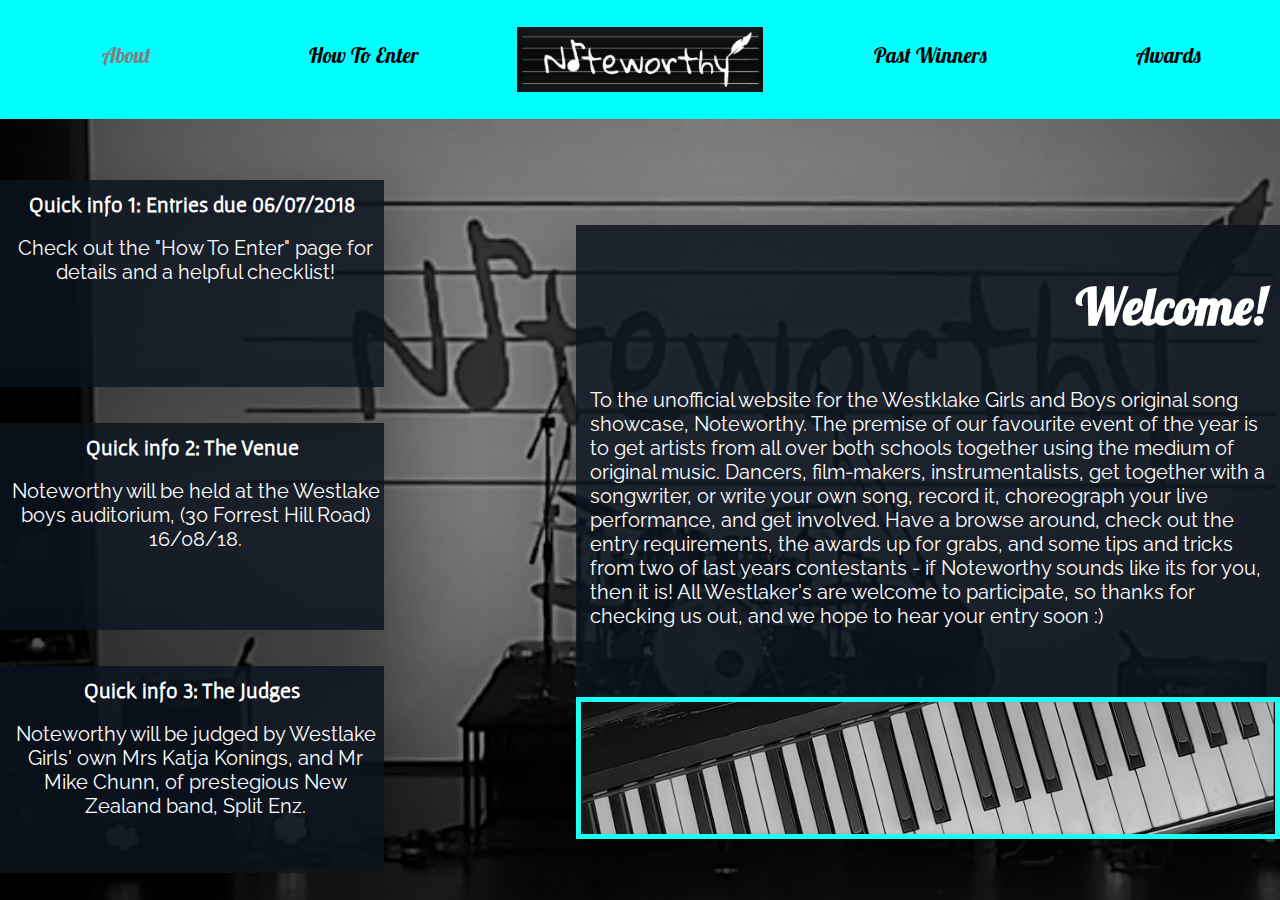
<file: index.html>
<html>
<head>
	<title>Noteworthy</title>
	<meta charset="utf-8">
	<meta name="viewport" content="width=device-width, initial-scale=1.0, maximum-scale=2.0">
   <link rel="stylesheet" type="text/css" href="style.css">
    <link href="https://fonts.googleapis.com/css?family=Gafata|Lobster|Raleway" rel="stylesheet">
    
    
</head>
    
<body>
    
    	<div class="mobile-display">
		 <a href="index.html">
			<h2 class="site-title"> 
				<img src="images/logo.v1.PNG" alt="Noteworthy" width="100%">
		</h2>
            </a>
	</div>
    
    
    
    
    
	<header>
		<nav>
			<a href="#" class="toggle-menu">&#x26DB;</a>
			<ul class="nav-list nav-open" id="nav">
                
				<li class="about"><a href="about.html">About</a></li>
                
                <li class="howtoenter"><a href="howtoenter.html">How To Enter</a></li>
                
                
				<li class="has-logo"><a href="index.html">
					<h2 class="site-title">
						<img src="images/logo.v1.PNG" style="align-self: center">
					</h2>
				</a></li>
                
                
				<li class="pastwinners"><a href="pastwinners.html">Past Winners</a></li>
                
                
				<li class="awards"><a href="awards.html">Awards</a></li>
			</ul>
		</nav>
	</header>	
    
    
   
    <div class="welcomebanner"> 
    <h3> Welcome! </h3>
    <p> To the unofficial website for the Westklake Girls and Boys original song showcase, Noteworthy. The premise of our favourite event of the year is to get artists from all over both schools together using the medium of original music. Dancers, film-makers, instrumentalists, get together with a songwriter, or write your own song, record it, choreograph your live performance, and get involved. Have a browse around, check out the entry requirements, the awards up for grabs, and some tips and tricks from two of last years contestants - if Noteworthy sounds like its for you, then it is! All Westlaker's are welcome to participate, so thanks for checking us out, and we hope to hear your entry soon :) </p>
    <img class="keys" src="images/keys.jpg" style="border: 5px solid #1CFFF1;">
    </div>
    
    <div class="quickinfo1">
    <h4> Quick info 1: Entries due 06/07/2018 </h4>
    <p class="p2"> Check out the "How To Enter" page for details and a helpful checklist! </p>
    </div>
    
    
    <div class="quickinfo2"> 
    <h4> Quick info 2: The Venue </h4>
    
        <p class="p2">Noteworthy will be held at the Westlake boys auditorium, (30 Forrest Hill Road) 16/08/18. </p>
    </div>
    
    <div class="quickinfo3">
    <h4> Quick info 3: The Judges</h4>
    <p class="p2"> Noteworthy will be judged by Westlake Girls' own Mrs Katja Konings, and Mr Mike Chunn, of prestegious New Zealand band, Split Enz.</p>
    </div>

    
<script src=https://cdnjs.cloudflare.com/ajax/libs/jquery/2.1.3/jquery.min.js> </script>	
        
    <script type="text/javascript"> 
        
        $(document).ready(function(){

		var ulNav= "#nav", openNav = "active";	

		$('.toggle-menu').click(function(e){

				if($(ulNav).hasClass(openNav)){
					$(ulNav).removeClass(openNav);
				}else{
					$(ulNav).addClass(openNav);
				}
				e.preventDefault();
		})			
	}) </script>
    
    
</body>
    
</html>
</file>
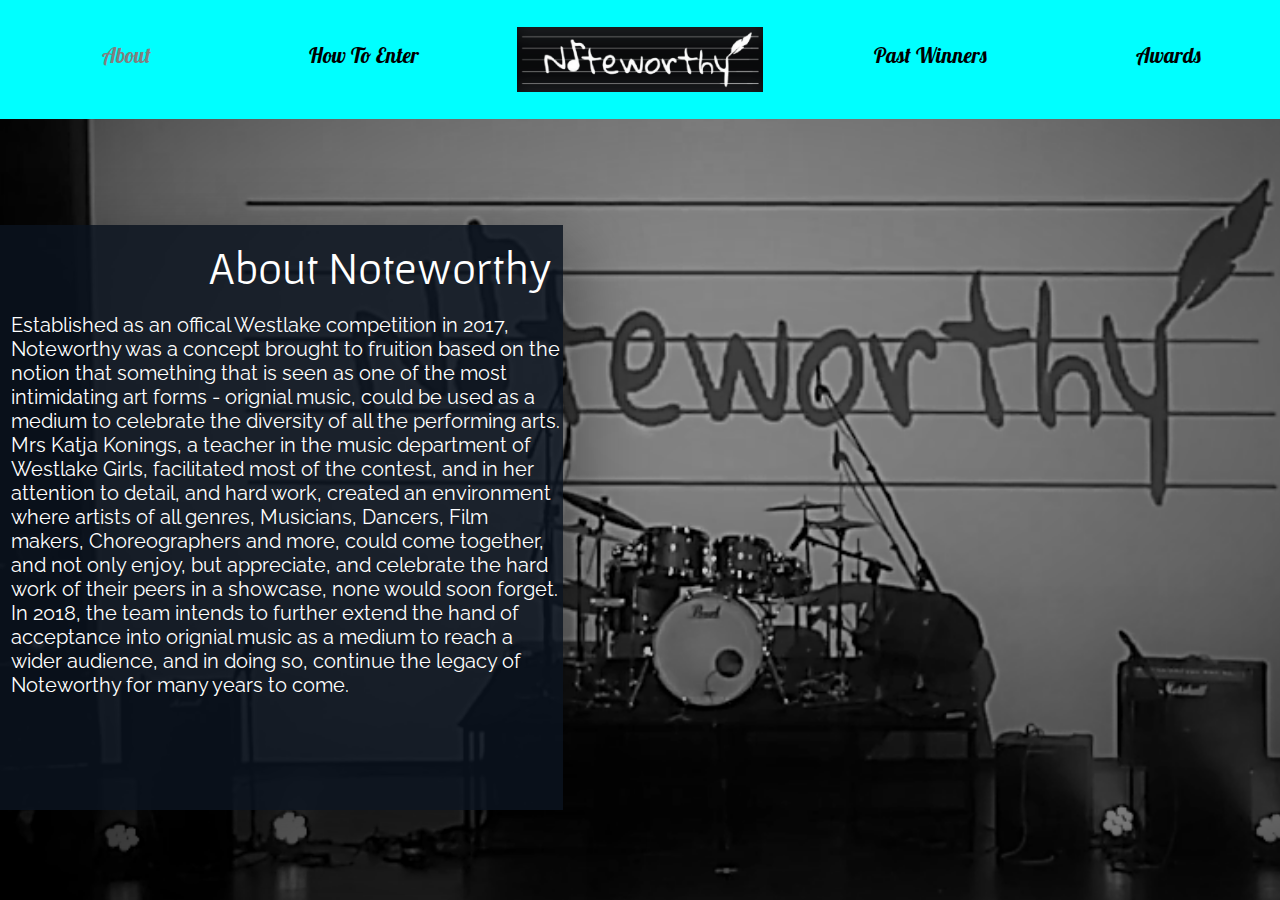
<file: about.html>
<html>
<head>
	<title>About</title>
	<meta charset="utf-8">
	<meta name="viewport" content="width=device-width, initial-scale=1.0, maximum-scale=2.0">
   <link rel="stylesheet" type="text/css" href="style.css">
    <link href="https://fonts.googleapis.com/css?family=Gafata|Lobster|Raleway" rel="stylesheet">
    
    
</head>
    
<body>
    
    	<div class="mobile-display">
		 <a href="index.html">
			<h2 class="site-title"> 
				<img src="images/logo.v1.PNG" alt="Noteworthy" width="100%">
		</h2>
            </a>
	</div>
    
    
    
    
    
	<header>
		<nav>
			<a href="#" class="toggle-menu">&#x26DB;</a>
			<ul class="nav-list nav-open" id="nav">
                
				<li class="about"><a href="about.html">About</a></li>
                
                <li class="howtoenter"><a href="howtoenter.html">How To Enter</a></li>
                
                
				<li class="has-logo"><a href="index.html">
					<h2 class="site-title">
						<img src="images/logo.v1.PNG" style="align-self: center">
					</h2>
				</a></li>
                
                
				<li class="pastwinners"><a href="pastwinners.html">Past Winners</a></li>
                
                
				<li class="awards"><a href="awards.html">Awards</a></li>
			</ul>
		</nav>
	</header>	
    
    <div class="aboutnoteworthy">
    <h5> About Noteworthy </h5>
    <p class="abouttext"> Established as an offical Westlake competition in 2017, Noteworthy was a concept brought to fruition based on the notion that something that is seen as one of the most intimidating art forms - orignial music, could be used as a medium to celebrate the diversity of all the performing arts. Mrs Katja Konings, a teacher in the music department of Westlake Girls, facilitated most of the contest, and in her attention to detail, and hard work, created an environment where artists of all genres, Musicians, Dancers, Film makers, Choreographers and more, could come together, and not only enjoy, but appreciate, and celebrate the hard work of their peers in a showcase, none would soon forget. In 2018, the team intends to further extend the hand of acceptance into orignial music as a medium to reach a wider audience, and in doing so, continue the legacy of Noteworthy for many years to come. </p>
    </div>


    
    
    
    
    
<script src=https://cdnjs.cloudflare.com/ajax/libs/jquery/2.1.3/jquery.min.js> </script>	
        
    <script type="text/javascript"> 
        
        $(document).ready(function(){

		var ulNav= "#nav", openNav = "active";	

		$('.toggle-menu').click(function(e){

				if($(ulNav).hasClass(openNav)){
					$(ulNav).removeClass(openNav);
				}else{
					$(ulNav).addClass(openNav);
				}
				e.preventDefault();
		})			
	}) </script>
    
    
</body>
    
</html>
</file>
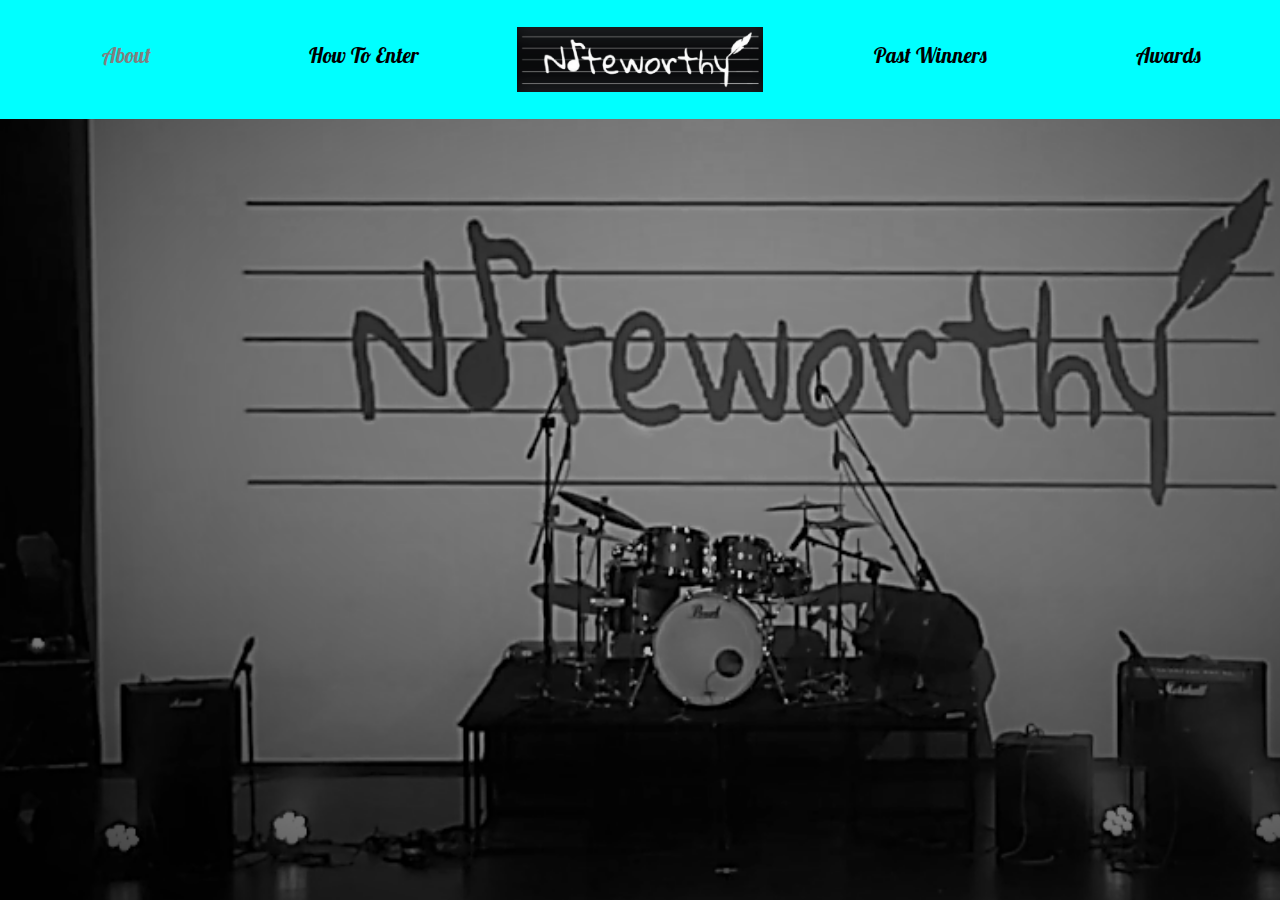
<file: awards.html>
<html>
<head>
	<title>Awards</title>
	<meta charset="utf-8">
	<meta name="viewport" content="width=device-width, initial-scale=1.0, maximum-scale=2.0">
   <link rel="stylesheet" type="text/css" href="style.css">
    <link href="https://fonts.googleapis.com/css?family=Gafata|Lobster|Raleway" rel="stylesheet">
    
    
</head>
    
<body>
    
    	<div class="mobile-display">
		 <a href="index.html">
			<h2 class="site-title"> 
				<img src="images/logo.v1.PNG" alt="Noteworthy" width="100%">
		</h2>
            </a>
	</div>
    
    
    
    
    
	<header>
		<nav>
			<a href="#" class="toggle-menu">&#x26DB;</a>
			<ul class="nav-list nav-open" id="nav">
                
				<li class="about"><a href="about.html">About</a></li>
                
                <li class="howtoenter"><a href="howtoenter.html">How To Enter</a></li>
                
                
				<li class="has-logo"><a href="index.html">
					<h2 class="site-title">
						<img src="images/logo.v1.PNG" style="align-self: center">
					</h2>
				</a></li>
                
                
				<li class="pastwinners"><a href="pastwinners.html">Past Winners</a></li>
                
                
				<li class="awards"><a href="awards.html">Awards</a></li>
			</ul>
		</nav>
	</header>	
    
    


    
<script src=https://cdnjs.cloudflare.com/ajax/libs/jquery/2.1.3/jquery.min.js> </script>	
        
    <script type="text/javascript"> 
        
        $(document).ready(function(){

		var ulNav= "#nav", openNav = "active";	

		$('.toggle-menu').click(function(e){

				if($(ulNav).hasClass(openNav)){
					$(ulNav).removeClass(openNav);
				}else{
					$(ulNav).addClass(openNav);
				}
				e.preventDefault();
		})			
	}) </script>
    
    
</body>
    
</html>
</file>
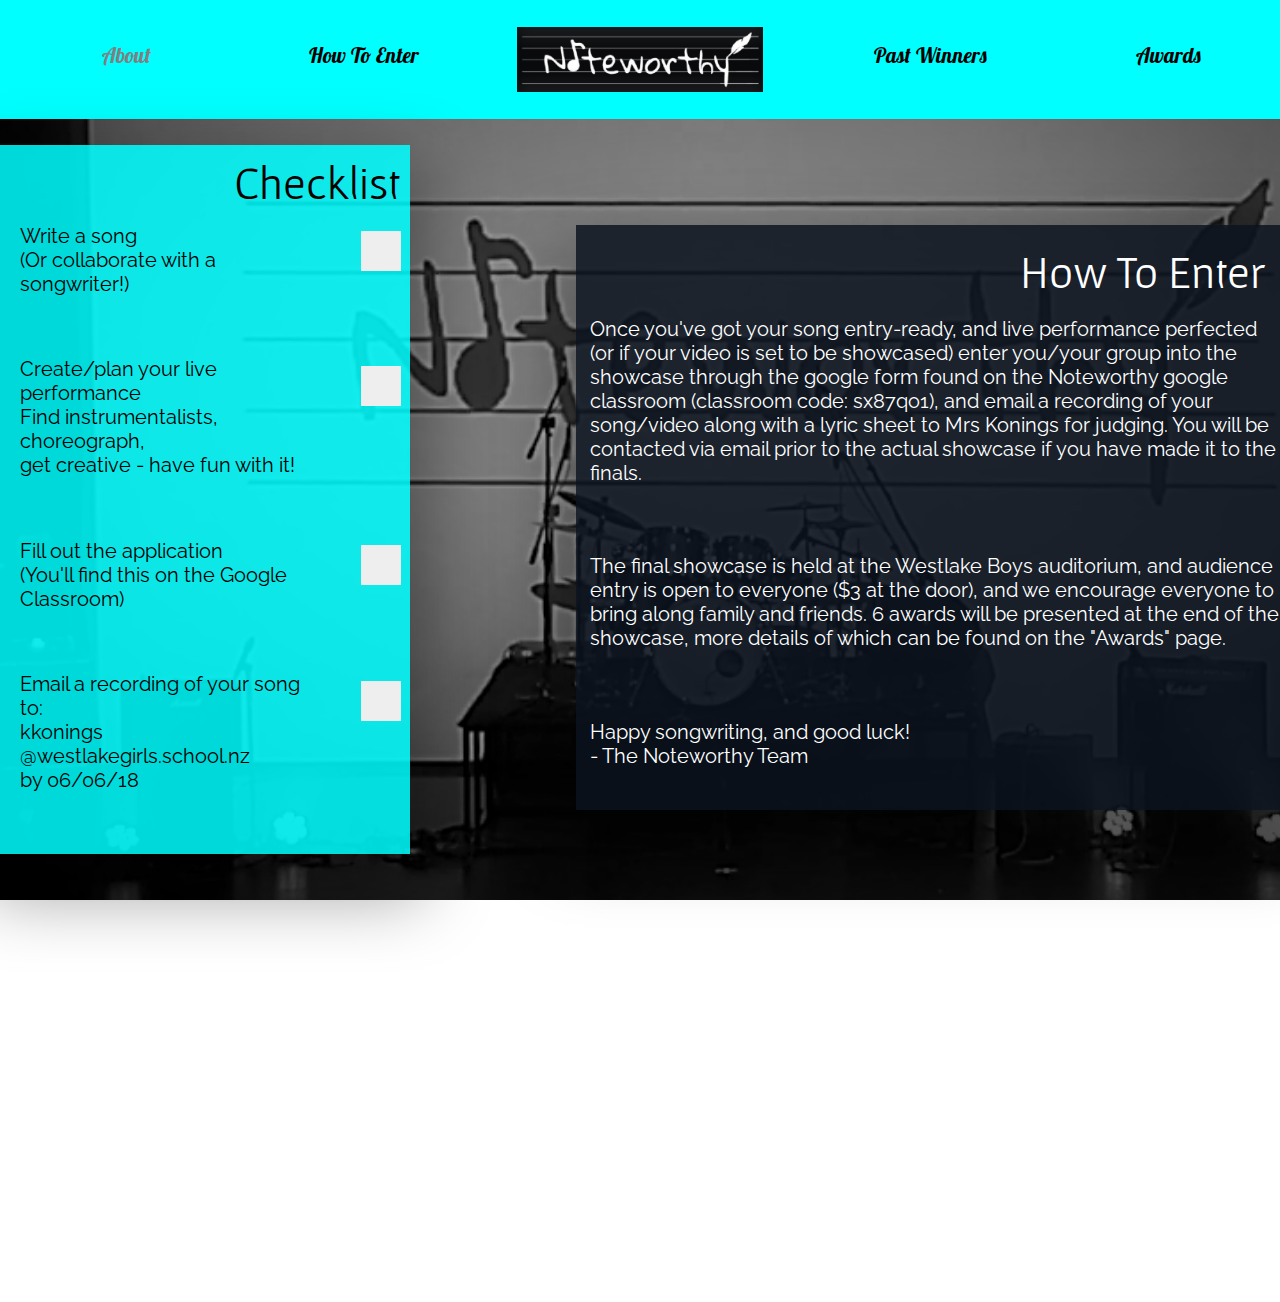
<file: howtoenter.html>
<html>
<head>
	<title>How To Enter</title>
	<meta charset="utf-8">
	<meta name="viewport" content="width=device-width, initial-scale=1.0, maximum-scale=2.0">
   <link rel="stylesheet" type="text/css" href="style.css">
    <link href="https://fonts.googleapis.com/css?family=Gafata|Lobster|Raleway" rel="stylesheet">
    
    
</head>
    
<body>
    
    	<div class="mobile-display">
		 <a href="index.html">
			<h2 class="site-title"> 
				<img src="images/logo.v1.PNG" alt="Noteworthy" width="100%">
		</h2>
            </a>
	</div>
    
    
    
    
	<header>
		<nav>
			<a href="#" class="toggle-menu">&#x26DB;</a>
			<ul class="nav-list nav-open" id="nav">
                
				<li class="about"><a href="about.html">About</a></li>
                
                <li class="howtoenter"><a href="howtoenter.html">How To Enter</a></li>
                
                
				<li class="has-logo"><a href="index.html">
					<h2 class="site-title">
						<img src="images/logo.v1.PNG" style="align-self: center">
					</h2>
				</a></li>
                
                
				<li class="pastwinners"><a href="pastwinners.html">Past Winners</a></li>
                
                
				<li class="awards"><a href="awards.html">Awards</a></li>
			</ul>
		</nav>
	</header>	
    
    
  
    
    
    
    <div class="welcomebanner"> 
    <h5> How To Enter </h5>
        
        <p> Once you've got your song entry-ready, and live performance perfected (or if your video is set to be showcased) enter you/your group into the showcase through the google form found on the Noteworthy google classroom (classroom code: sx87qo1), and email a recording of your song/video along with a lyric sheet to Mrs Konings for judging. You will be contacted via email prior to the actual showcase if you have made it to the finals. </p>
        
        <p> The final showcase is held at the Westlake Boys auditorium, and audience entry is open to everyone ($3 at the door), and we encourage everyone to bring along family and friends. 6 awards will be presented at the end of the showcase, more details of which can be found on the "Awards" page.  </p> 
        
        <p> Happy songwriting, and good luck! <br> - The Noteworthy Team </p>  
    
    </div>
        
        
<div class="checklist">
    
<h6> Checklist </h6>  
&nbsp;
<label class="container"> Write a song <br> (Or collaborate with a songwriter!)
  <input type="checkbox">
  <span class="checkmark"></span>
</label>

<label class="container"> Create/plan your live performance <br> Find instrumentalists, choreograph, <br> get creative - have fun with it!
  <input type="checkbox">
  <span class="checkmark"></span>
</label>

<label class="container"> Fill out the application <br> (You'll find this on the Google Classroom)
  <input type="checkbox">
  <span class="checkmark"></span>
</label>

<label class="container"> Email a recording of your song to: <br> kkonings @westlakegirls.school.nz <br> by 06/06/18
  <input type="checkbox">
  <span class="checkmark"></span>
</label>
    

</div> 
    
<script src=https://cdnjs.cloudflare.com/ajax/libs/jquery/2.1.3/jquery.min.js> </script>	
        
    <script type="text/javascript"> 
        
        $(document).ready(function(){

		var ulNav= "#nav", openNav = "active";	

		$('.toggle-menu').click(function(e){

				if($(ulNav).hasClass(openNav)){
					$(ulNav).removeClass(openNav);
				}else{
					$(ulNav).addClass(openNav);
				}
				e.preventDefault();
		})			
	}) </script>
    
    
</body>
    
</html>
</file>
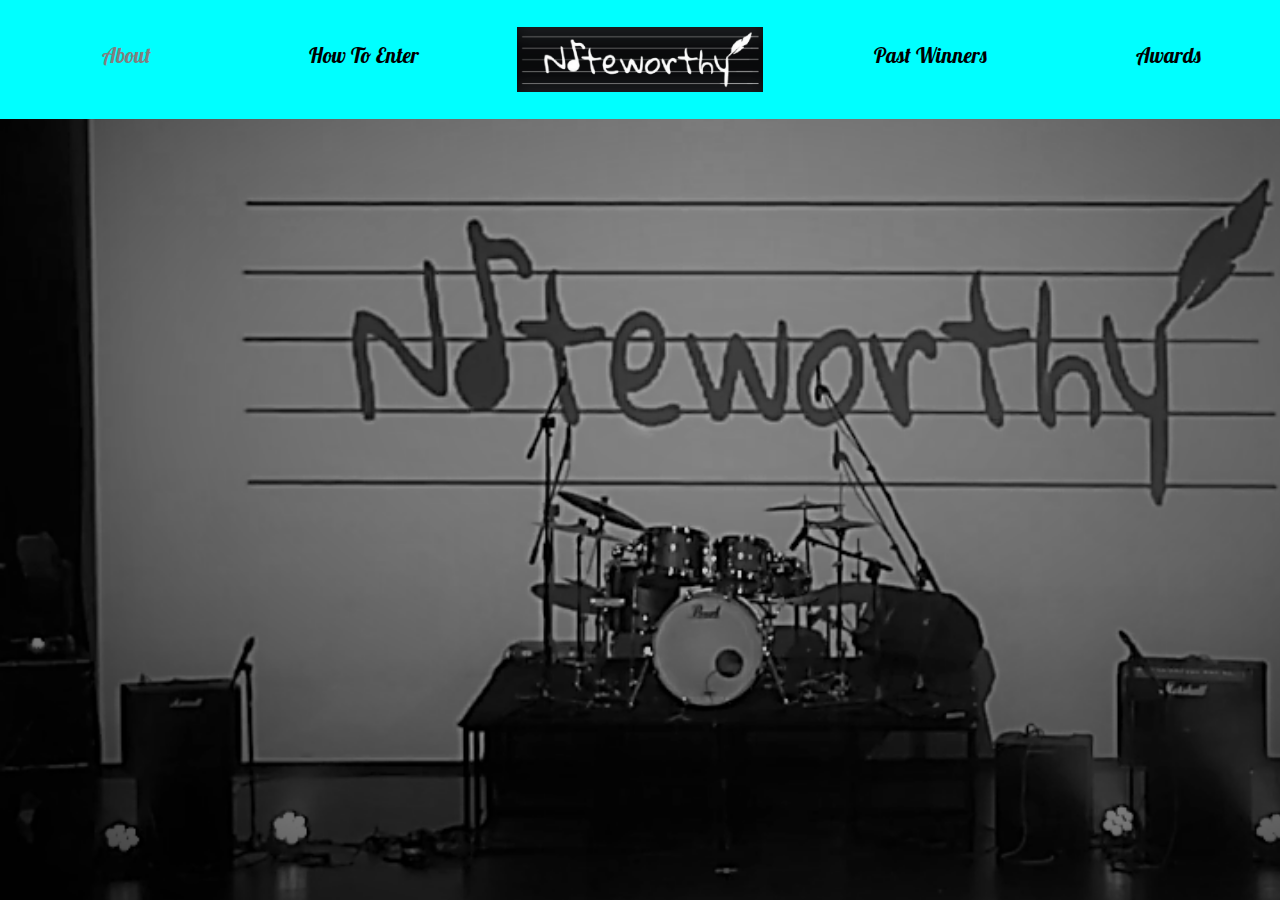
<file: pastwinners.html>
<html>
<head>
	<title>Past Winners</title>
	<meta charset="utf-8">
	<meta name="viewport" content="width=device-width, initial-scale=1.0, maximum-scale=2.0">
   <link rel="stylesheet" type="text/css" href="style.css">
    <link href="https://fonts.googleapis.com/css?family=Gafata|Lobster|Raleway" rel="stylesheet">
    
    
</head>
    
<body>
    
    	<div class="mobile-display">
		 <a href="index.html">
			<h2 class="site-title"> 
				<img src="images/logo.v1.PNG" alt="Noteworthy" width="100%">
		</h2>
            </a>
	</div>
    
    
    
    
	<header>
		<nav>
			<a href="#" class="toggle-menu">&#x26DB;</a>
			<ul class="nav-list nav-open" id="nav">
                
				<li class="about"><a href="about.html">About</a></li>
                
                <li class="howtoenter"><a href="howtoenter.html">How To Enter</a></li>
                
                
				<li class="has-logo"><a href="index.html">
					<h2 class="site-title">
						<img src="images/logo.v1.PNG" style="align-self: center">
					</h2>
				</a></li>
                
                
				<li class="pastwinners"><a href="pastwinners.html">Past Winners</a></li>
                
                
				<li class="awards"><a href="awards.html">Awards</a></li>
			</ul>
		</nav>
	</header>	
    
    
    


    
<script src=https://cdnjs.cloudflare.com/ajax/libs/jquery/2.1.3/jquery.min.js> </script>	
        
    <script type="text/javascript"> 
        
        $(document).ready(function(){

		var ulNav= "#nav", openNav = "active";	

		$('.toggle-menu').click(function(e){

				if($(ulNav).hasClass(openNav)){
					$(ulNav).removeClass(openNav);
				}else{
					$(ulNav).addClass(openNav);
				}
				e.preventDefault();
		})			
	}) </script>
    
    
</body>
    
</html>
</file>
<file: style.css>
html,header, footer, body, nav, div, img, a,ul, li, h1, h2{
	margin: 0;
	padding: 0;
	text-decoration: none;
	list-style-type: none;
}

html, body {
    max-width: 100%;
    overflow:hidden;
}


*{
    box-sizing: border-box;

}

html{
	font-size: 14px;
}
body{
	width: 100%;
	margin:0;
	font-family: Gafata, sans-serif;
    background-image: url(images/Noteworthy%20Stage222.png);
    background-repeat: no-repeat;
    background-attachment: fixed;
    background-size: cover;
}
a:link, a:visited{
	color:black;
    text-align: center;
    font-family: Lobster, cursive;
	transition: .2s color ease-in-out;
    width: 17rem;
    height: 8.5rem;
}
a:hover, a:active{
	color: grey;
    transition: .2
}

.welcomebanner {
    
  background-color: rgba(10, 19, 31,0.85);
  box-shadow: 0px 31px 64.78px 14.22px rgba(0, 0, 0, 0.35);
  position: absolute;
  left: 45%;
  top: 25%;
  min-width: 55%;
  height: 65%;
  z-index: 3;
}

h3 {
    font-family: Lobster, cursive;
    color: #ffffff;
    font-size: 50px;
    padding-right: 2%;
    text-align: right;
        
}

h4 {
    font-family: Gafata;
    color: #ffffff;
    font-size: 22px;
    padding-top: 3%;
    margin: 0 auto;
    font-weight: 5px;
    text-align: center;
        
}


h5 {
    font-family: Gafata;
    color: #ffffff;
    font-size: 46px;
    font-weight: 15;
    margin: 0 auto;
    padding-top: 3%;
    padding-right: 2%;
    text-align: right;
        
}

h6 {
    font-family: Gafata;
    color: black;
    font-size: 46px;
    font-weight: 15;
    margin: 0 auto;
    padding-top: 3%;
    padding-right: 2%;
    text-align: right;
        
}


p {
    font-family: raleway;
    color: #ffffff;
    text-align: left;
    padding-left: 2%;
    padding-bottom: 7%;
    font-size: 20px;
    
}

.p2 {
    
    font-family: raleway;
    color: #ffffff;
    text-align: center;
    font-size: 20px; 
    
}

.abouttext {
    
    font-family: raleway;
    color: #ffffff;
    text-align: left;
    font-size: 20px; 
    
    
}


.keys {
    max-width: 100%;
    margin-bottom: 0 auto;
}


.quickinfo1{
  
  background-color: rgba(10, 19, 31, 0.85);
  box-shadow: 0px 31px 64.78px 14.22px rgba(0, 0, 0, 0.35);
  position: absolute;
  left: 0%;
  top: 20%;
  width: 30%;
  height: 23%;
  z-index: 4;
}


.quickinfo2{
    
  background-color: rgba(10, 19, 31, 0.85);
  box-shadow: 0px 31px 64.78px 14.22px rgba(0, 0, 0, 0.35);
  position: absolute;
  left: 0%;
  top: 47%;
  width: 30%;
  height: 23%;
  z-index: 4;
}


.quickinfo3 {
    
  background-color: rgba(10, 19, 31, 0.85);
  box-shadow: 0px 31px 64.78px 14.22px rgba(0, 0, 0, 0.35);
  position: absolute;
  left: 0%;
  top: 74%;
  width: 30%;
  height: 23%;
  z-index: 4;
}


.aboutnoteworthy {
    
  background-color: rgba(10, 19, 31,0.85);
  box-shadow: 0px 31px 64.78px 14.22px rgba(0, 0, 0, 0.35);
  position: absolute;
  right: 56%;
  top: 25%;
  min-width: 44%;
  height: 65%;
  z-index: 3;
}




.checklist {
    
  background-color:rgba(0,255,255,0.85);
  box-shadow: 0px 31px 64.78px 14.22px rgba(0, 0, 0, 0.35);
  margin-top: 2%;
  margin-bottom: 35%;
  position: relative;
  right: 0%;
  width: 32%;
  height: auto;
  


}

/* Customize the label (the container) */

.container {
  display: block;
  position: relative;
  top: 5%;
  padding-left: 5%;
  padding-right: 20%;
  padding-bottom: 15%;
  margin: 0 auto;
  cursor: pointer;
  font-family: raleway;
  font-size: 20px;
  color: black;

}

/* Hide the browser's default checkbox */
.container input {
  position: absolute;
  opacity: 0;
  cursor: pointer;
}

/* Create a custom checkbox */
.checkmark {
  position: absolute;
  top: 5%;
  padding: 5px;
  right: 2%;
  height: 40px;
  width: 40px;
  background-color: #eee;
}

/* On mouse-over, add a grey background color */
.container:hover input ~ .checkmark {
  background-color: #ccc;
}

/* When the checkbox is checked, add a blue background */
.container input:checked ~ .checkmark {
  background-color: black;
}

/* Create the checkmark/indicator (hidden when not checked) */
.checkmark:after {
  content: "";
  position: absolute;
  display: none;
}

/* Show the checkmark when checked */
.container input:checked ~ .checkmark:after {
  display: block;
}

/* Style the checkmark/indicator */
.container .checkmark:after {
  
  left: 15px;
  top: 3px;
  width: 10px;
  height: 25px;
  border: solid white;
  border-width: 0 3px 3px 0;
  -webkit-transform: rotate(45deg);
  -ms-transform: rotate(45deg);
  transform: rotate(45deg);
}


/*content style*/
main{
	padding: 1.5rem;
	line-height: 2.6rem;
}
section>p{
	text-indent: 2.6rem;
}

/*styling the header part*/
.toggle-menu{
	display: none;
}
header{
	margin:0 auto;
    height: auto;
    text-align: center;
    background-color: aqua;
}
.site-title img{
	max-width: 75%;
    margin: 0 auto;
	display: inline-block;
	vertical-align: middle;
	-webkit-filter: grayscale(90%);
	-moz-filter: grayscale(90%);
	filter: grayscale(90%);
}


.nav-list{
	display: flex;
	flex-flow: row;
	justify-content: center;
	align-items: center;
	white-space: nowrap;
}
.nav-list > li {
	position: relative;
}

.nav-list>li:not(.has-logo)>a{
    
	display:inherit;
    font-size: 21px;
	padding-top: 3rem;
    padding-left: 1rem;
    text-align: center;
    align-items: center;
}


.nav-list ul{
	position: absolute;
	z-index: 1010;
	background-color: #fff;
	line-height: 2rem;
	left: -9999px;	
}

.nav-list ul a{
	font-weight: normal;
	display: block;
	padding: .3rem 1rem;
}

.nav-list > li:hover a + ul{
	left: 0;
	top:100%;
}

.mobile-display{
	display: none;
}

















    
@media only screen and (max-width: 60rem){
    
html, body {
    max-width: 100%;
    overflow:visible;
}

    
	.toggle-menu{
		display: block;
		max-width: inherit;
        max-height: 38px;
		background-color: #00ffff;
		text-align: center;
        font-size: 30px;
        z-index: 4;
		

	}
    
    
	.toggle-menu:hover {
        
        background-color: darkcyan;
    
    }

	.nav-list{
		display: block;
		width: 100%;
		line-height: 1rem;
		z-index: 4;
        max-height: 0;
		background-color: #fff;
		overflow:hidden;

	}
    
    	.mobile-display{
		display: block;
		margin:2rem auto;
		text-align: center;
            
	}
    
     .site-title img{
	  max-width: 100%;
      padding-bottom: none;
      margin-top: -25px;
      margin-bottom: -27px;
	  display: inline-block;
	  vertical-align: middle;
	  -webkit-filter: grayscale(90%);
	  -moz-filter: grayscale(90%);
	  filter: grayscale(90%);
   }
    
    a:link, a:visited{
	color:black;
    font-family: Lobster, cursive;
	transition: .2s color ease-in-out;
    width: inherit;
    z-index: 4;
    
    }
    
    .has-logo{
		display: none;
	}
    
    header{
    height:2%;
    text-align: center;
    background-color: #5CEFE1;
    z-index: 4;
    }

	.active{
		max-height: 50rem;
		overflow:visible;
        z-index: 4;
	}


	.nav-list  ul{
		position: absolute;
		text-indent: 2rem;
		z-index: 4;
        text-align: center;
	}

.welcomebanner {
    
  background-color: rgba(10, 19, 31,0.85);
  display: inline-block;
  left: 0%;
  margin-top: 20%;
  min-width:98%;
  height: auto;
  position: relative;
  z-index: -5;
}

    .keys {
    max-width: 100%;
    
    
}
.quickinfo1{
  
  background-color: rgba(10, 19, 31, 0.85); 
  box-shadow: 0px 31px 64.78px 14.22px rgba(0, 0, 0, 0.35);
  position: relative;
  left: 0.5%;
  height: auto;
  width: 98%;
  z-index: -5;
  margin-bottom: -50%;
  margin-top: -22%;
}


.quickinfo2{
    
  background-color: rgba(10, 19, 31, 0.85); 
  box-shadow: 0px 31px 64.78px 14.22px rgba(0, 0, 0, 0.35);
  position: relative;
  left: 0.5%;
  height: auto;
  width: 98%;
  z-index: -5;
  margin-bottom: -50%;
}


    

.quickinfo3 {
    
  background-color: rgba(10, 19, 31, 0.85); 
  box-shadow: 0px 31px 64.78px 14.22px rgba(0, 0, 0, 0.35);
  position: relative;
  left: 0.5%;
  height: auto;
  width: 98%;
  z-index: -5;
  margin-bottom: -50%;
}

    
.aboutnoteworthy {
    
  background-color: rgba(10, 19, 31,0.85);
  box-shadow: 0px 31px 64.78px 14.22px rgba(0, 0, 0, 0.35);
  position: absolute;
  right: 2%;
  top: 25%;
  min-width: 98%;
  height: auto;
  z-index: -5;
}

    
    .checklist {
        
        margin-top: 20%;
        margin-bottom: -1%;
        position: relative;
        right: 2%;
        width: 98%;
        height: auto;

    }


}
</file>
